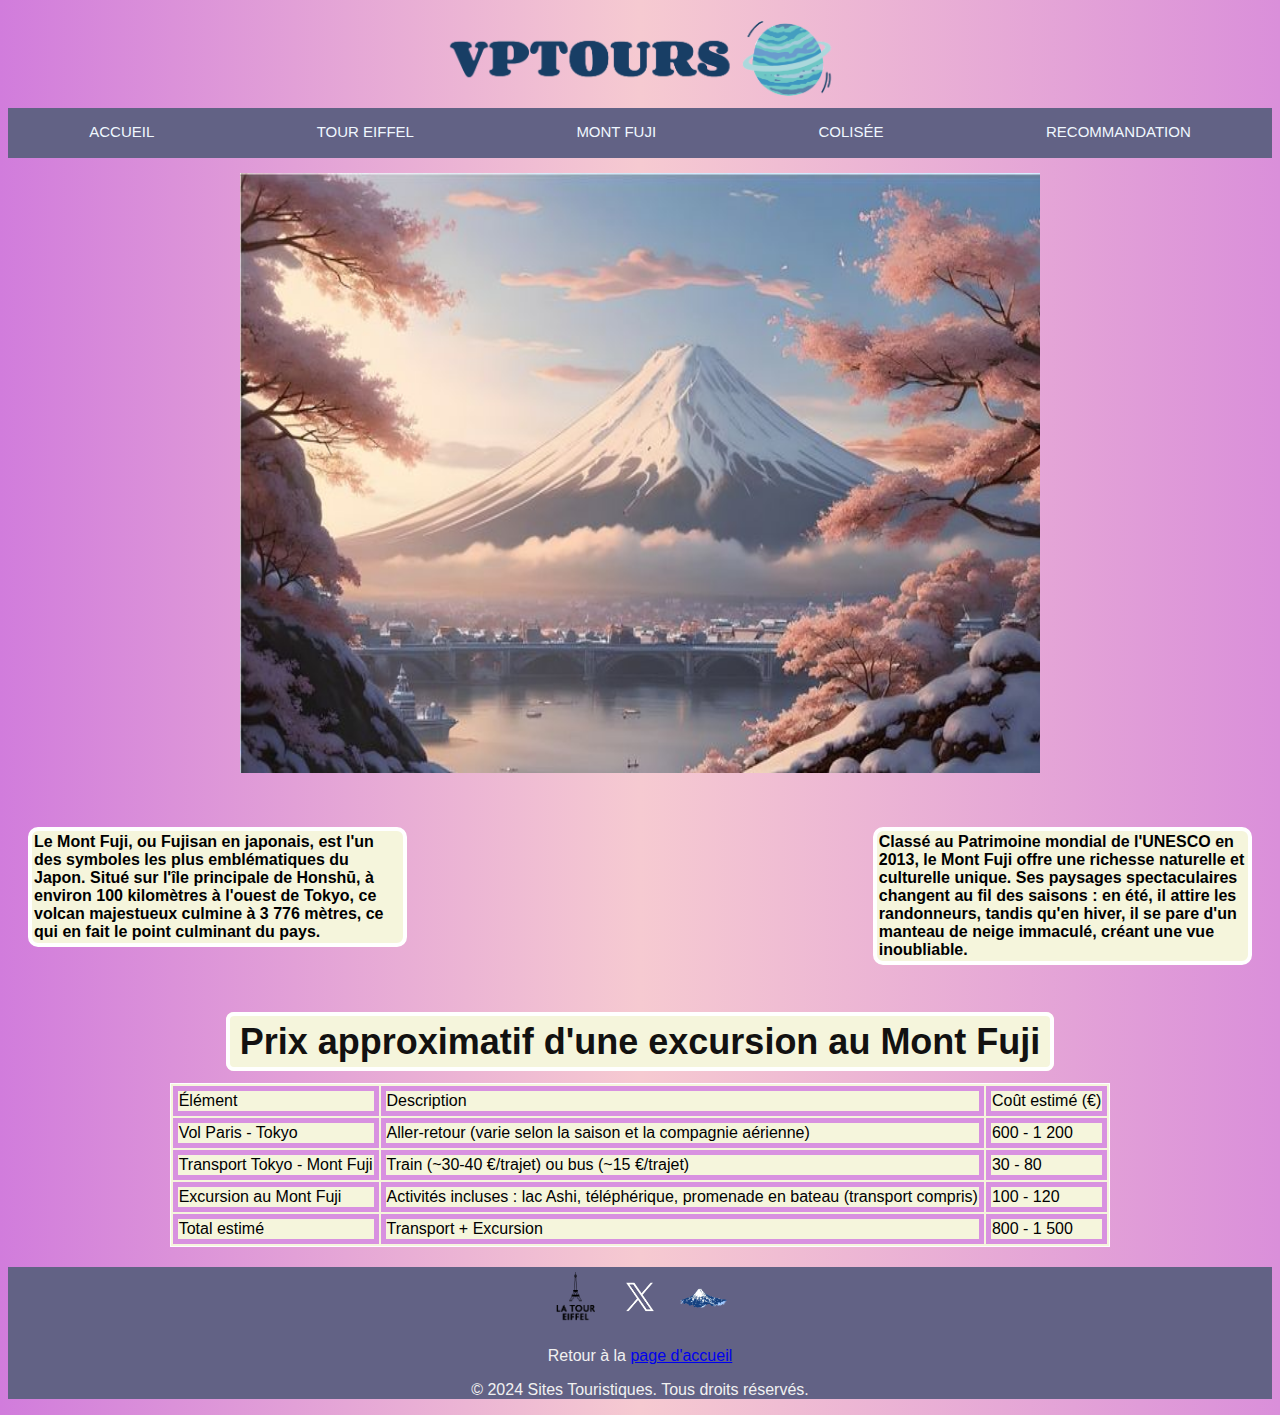
<file: html_sae/mont_fuji.html>
<!DOCTYPE html>
<html lang="en">
<head>
    <meta charset="UTF-8">
    <meta name="viewport" content="width=device-width, initial-scale=1.0">
    <title>Mont Fuji </title>
    <link href="../css_sae/mont_fuji.css" rel="stylesheet" type="text/css">
    
</head>
<body>
    
    <header>
        <h1 class="logo">
            <img class="vptourslogo tour" src="../image_sae/vptours.png"  alt="Logo de VPTours">
        </h1>
    </header>
    <nav class="liste">
            <ul>
            <li class="Accueil"><a href="index.html">Accueil</a></li>
            <li class="tour_eiffel"><a href="tour_eiffel.html">Tour Eiffel</a></li>
            <li class="mont_fuji"><a>Mont Fuji</a></li>
            <li class="colisée"><a href="colisée.html">Colisée</a></li>
            <li class="recommendation"><a href="recommandation.html">Recommandation</a></li>
            </ul> 
    </nav>
    <article>
        
        <div class="slider">
        <div class="slides">
        <div class="slide"><img class="imgslide" src="../image_sae/mont_fuji.jpg"  alt=" Première image du Mont Fuji"></div>
        <div class="slide"><img class="imgslide" src="../image_sae/mont_fuji2.jpg"   alt="Deuxième image du Mot Fuji"></div>
        <div class="slide"><img class="imgslide" src="../image_sae/mont_fuji3.jpg"  alt="Troisème image du Mot Fuji"></div>
        </div>
        </div>
    </Article>
   
    <Article class="paragraphes">
        <p class="paragraphe1et2">
            Le Mont Fuji, ou Fujisan en japonais, est l'un des symboles les plus emblématiques du Japon. Situé sur l'île principale de Honshū, à environ 100 kilomètres à l'ouest de Tokyo, ce volcan majestueux culmine à 3 776 mètres, ce qui en fait le point culminant du pays.
        </p>
        <p class="paragraphe1et2">
            Classé au Patrimoine mondial de l'UNESCO en 2013, le Mont Fuji offre une richesse naturelle et culturelle unique. Ses paysages spectaculaires changent au fil des saisons : en été, il attire les randonneurs, tandis qu'en hiver, il se pare d'un manteau de neige immaculé, créant une vue inoubliable.
        </p>
    </Article>

    <h2><span class="prix">Prix approximatif d'une excursion au Mont Fuji</span></h2>
    <Article class="tableau">
    <table >
        <tr >
            <td class="header-cell">Élément</td>
            <td class="header-cell">Description</td>
            <td class="header-cell">Coût estimé (€)</td>
        </tr>
        <tr>
            <td>Vol Paris - Tokyo</td>
            <td>Aller-retour (varie selon la saison et la compagnie aérienne)</td>
            <td>600 - 1 200</td>
        </tr>
        <tr >
            <td>Transport Tokyo - Mont Fuji</td>
            <td>Train (~30-40 €/trajet) ou bus (~15 €/trajet)</td>
            <td>30 - 80</td>
        </tr>
        <tr>
            <td>Excursion au Mont Fuji</td>
            <td>Activités incluses : lac Ashi, téléphérique, promenade en bateau (transport compris)</td>
            <td>100 - 120</td>
        </tr>
        <tr >  
            <td>Total estimé</td>
            <td>Transport + Excursion</td>
            <td>800 - 1 500</td>
        </tr>
    </table>
    </Article>

    
    

 
 

  <footer>
    <section class="logor">
        <a href="https://www.instagram.com/toureiffelofficielle/?hl=en" target="_blank">  <img src="../image_sae/logotoureiffel.png" alt="Logo instagram" class="logoinsta"></a>
        <a href="https://www.japan.travel/fr/fuji-guide/mt-fuji-more-than-a-mountain/"> <img src="../image_sae/X_logo.png" alt="Logo Twitter"></a>        
        <a href="https://www.instagram.com/reel/DDXR4VZNHM7/?utm_source=ig_web_copy_link&igsh=MzRlODBiNWFlZA==" target="_blank"> <img src="../image_sae/montfujifooter.png" alt="Image du mont fuji"> </a>
    </section>
        <p>Retour à la <a href="index.html">page d'accueil</a></p>
        <p>© 2024 Sites Touristiques. Tous droits réservés.</p>
  </footer>
</body>
</html>
</file>
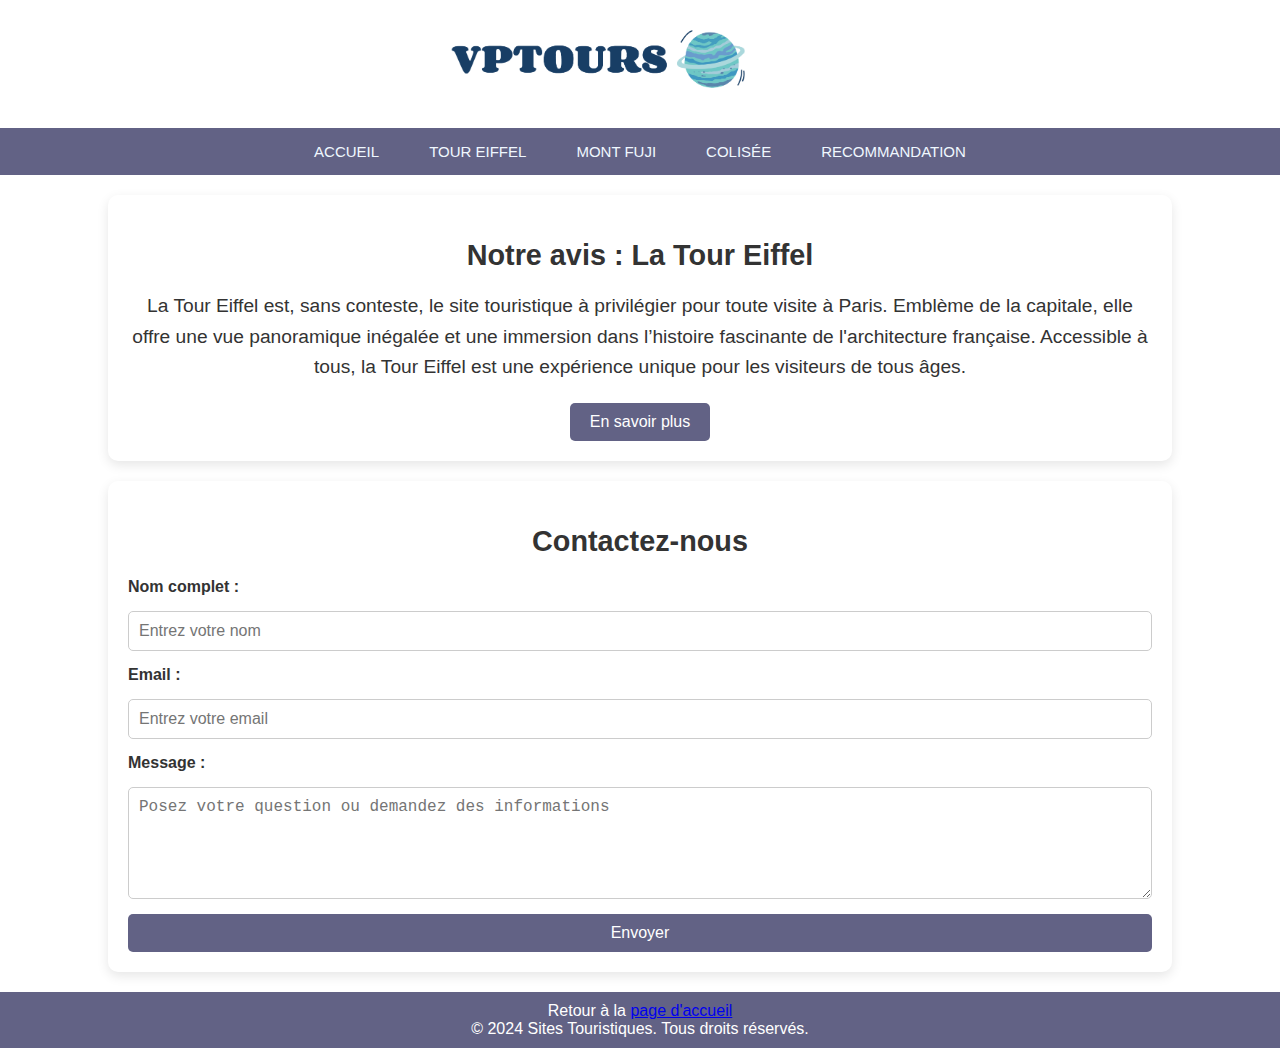
<file: html_sae/recommandation.html>
<!DOCTYPE html>
<html lang="fr">
<head>
    <meta charset="UTF-8">
    <meta name="viewport" content="width=device-width, initial-scale=1.0">
    <title>Page de Synthèse</title>
    <link href="../css_sae/recommandation.css" rel="stylesheet" href="recommandation.css">
</head>
<body>
    <h1 class="logo">
        <img class="logovptour" src="../image_sae/vptours.png" alt="Logo VP Tours" width="300px">
    </h1>
</header>
<nav class="liste">
    <div class="bandeau">
        <ul>
        <li class="Accueil"><a href="index.html">Accueil</a></li>
        <li class="tour_eiffel"><a href="tour_eiffel.html">Tour Eiffel</a></li>
        <li class="mont_fuji"><a href="mont_fuji.html">Mont Fuji</a></li>
        <li class="colisée"><a href="colisée.html"> Colisée</a></li>
        <li class="recommendation"><a href="recommandation.html">Recommandation</a></li>
    </ul> 
    </div>   
</nav>


    <main>
        <section class="synthese">
            <h2>Notre avis : La Tour Eiffel</h2>
            <p>
                La Tour Eiffel est, sans conteste, le site touristique à privilégier pour toute visite à Paris. 
                Emblème de la capitale, elle offre une vue panoramique inégalée et une immersion dans l’histoire 
                fascinante de l'architecture française. Accessible à tous, la Tour Eiffel est une expérience unique 
                pour les visiteurs de tous âges.
            </p>
            <a href="https://www.toureiffel.paris/fr" class="synthese-button">En savoir plus</a>
        </section>

        <section class="contact-form">
            <h2>Contactez-nous</h2>
            <form action="submit_form.php" method="POST">
                <label for="name">Nom complet :</label>
                <input type="text" id="name" name="name" placeholder="Entrez votre nom" required>
                
                <label for="email">Email :</label>
                <input type="email" id="email" name="email" placeholder="Entrez votre email" required>
                
                <label for="message">Message :</label>
                <textarea id="message" name="message" rows="5" placeholder="Posez votre question ou demandez des informations" required></textarea>
                
                <button type="submit" class="contact-button">Envoyer</button>
            </form>
        </section>
    </main>

    <footer>
        <p>Retour à la <a href="index.html">page d'accueil</a></p>
        <p>© 2024 Sites Touristiques. Tous droits réservés.</p>
    </footer>
</body>
</html>
</file>
<file: css_sae/mont_fuji.css>
html{
    background: linear-gradient(to right, rgb(209, 124, 220), rgb(246, 202, 209), rgb(218, 143, 218));
    font-family: 'Franklin Gothic Medium', 'Arial Narrow', Arial, sans-serif;
 }
header{
    height: 100px;
}
.vptourslogo{
    width:300 ;
    height: 100px;
}
nav{
    height: 50px;
    width: 100%;
    position: sticky;
    top: 0px;
    background-color: rgb(98, 98, 133);
    z-index: 2;     /* sans ça la navbar passait sous les images losque je scrollais*/
}
ul{
    display: flex;
    list-style: none;
    margin: 0;
    padding: 0;
    align-items: center;
    justify-content: space-around;
}


nav a{
    display:inline-block;
    padding:15px 25px;
    font-size: 15px;
    text-decoration: none;
    color: aliceblue;
    text-transform: uppercase;
}
.logo{
    position: absolute;
    left: 50%;
    transform: translateX(-50%);
    z-index: 10;
    margin-top: 1px;
}

.japon{
    padding-top: 15px;
}
 ::before ::after {
    box-sizing: border-box;
    margin: 0;
    padding: 0;
  }
.slide{
    float: left;
    
}
.imgslide{
    width: 800px;
    height: 600px;
}
.slides{
    width:calc(800px * 3);
    animation: glisse 10s infinite;
}
.paragraphes{
    display: flex; 
    justify-content: space-between; 
    align-items: flex-start; 
    padding: 20px;
}
.paragraphe1et2 {
    width: 30%;  
    margin-top: 30px;
    padding: 2px;
    font-weight: bold;
    border-radius: 10px;
    background-color:beige; 
    border: 4px solid rgb(255, 255, 255);
}
table{
    border: 2px;
    border-color: aqua;
}
.slider{
    overflow: hidden;
    width:800px;
    margin:0 auto;
    padding-top: 15px;
}
h2 {
    text-align: center; 
}

@keyframes glisse {
    0% {
        transform: translateX(0);
    }
    10% {
        transform: translateX(0);
    }
    33% {
        transform: translateX(-800px);
    }
    43% {
        transform: translateX(-800px);
    }
    66% {
        transform: translateX(-1600px);
    }
    76% {
        transform: translateX(-1600px);
    }
    100%{
        transform: translateX(0);
    }
}
.prix{
    background-color:beige; 
    color: rgb(18, 17, 17);
    padding:5px 10px ;  
    font-size: 36px; 
    border-radius: 8px; 
    border: 4px solid rgb(255, 255, 255);
}
table{
    border: 1px solid rgb(253, 253, 255);
    background-color: beige;
    margin-left: auto;
    margin-right: auto;
    
}
td{
    border: 5px solid rgb(216, 145, 224);
}
footer {
    background-color: rgb(98, 98, 133);
    text-align: center;
    margin-top: 20px;
}
a:hover {
    color: hotpink;
    transform: scale(1.1); /* Zoom léger */
  }
footer p {
color: #f1f1f1;
}
footer .logor img {
    width: 50px; 
    height: 50px; 
    object-fit: contain; 
    margin: 5px; 
}
footer .logoinsta img {
width: 70px;
height: 70px;
}
.footer li{
    list-style-type: none;
    float: left;
}   
.footer ul {
    margin: 0px;
    padding: 0px
}
</file>
